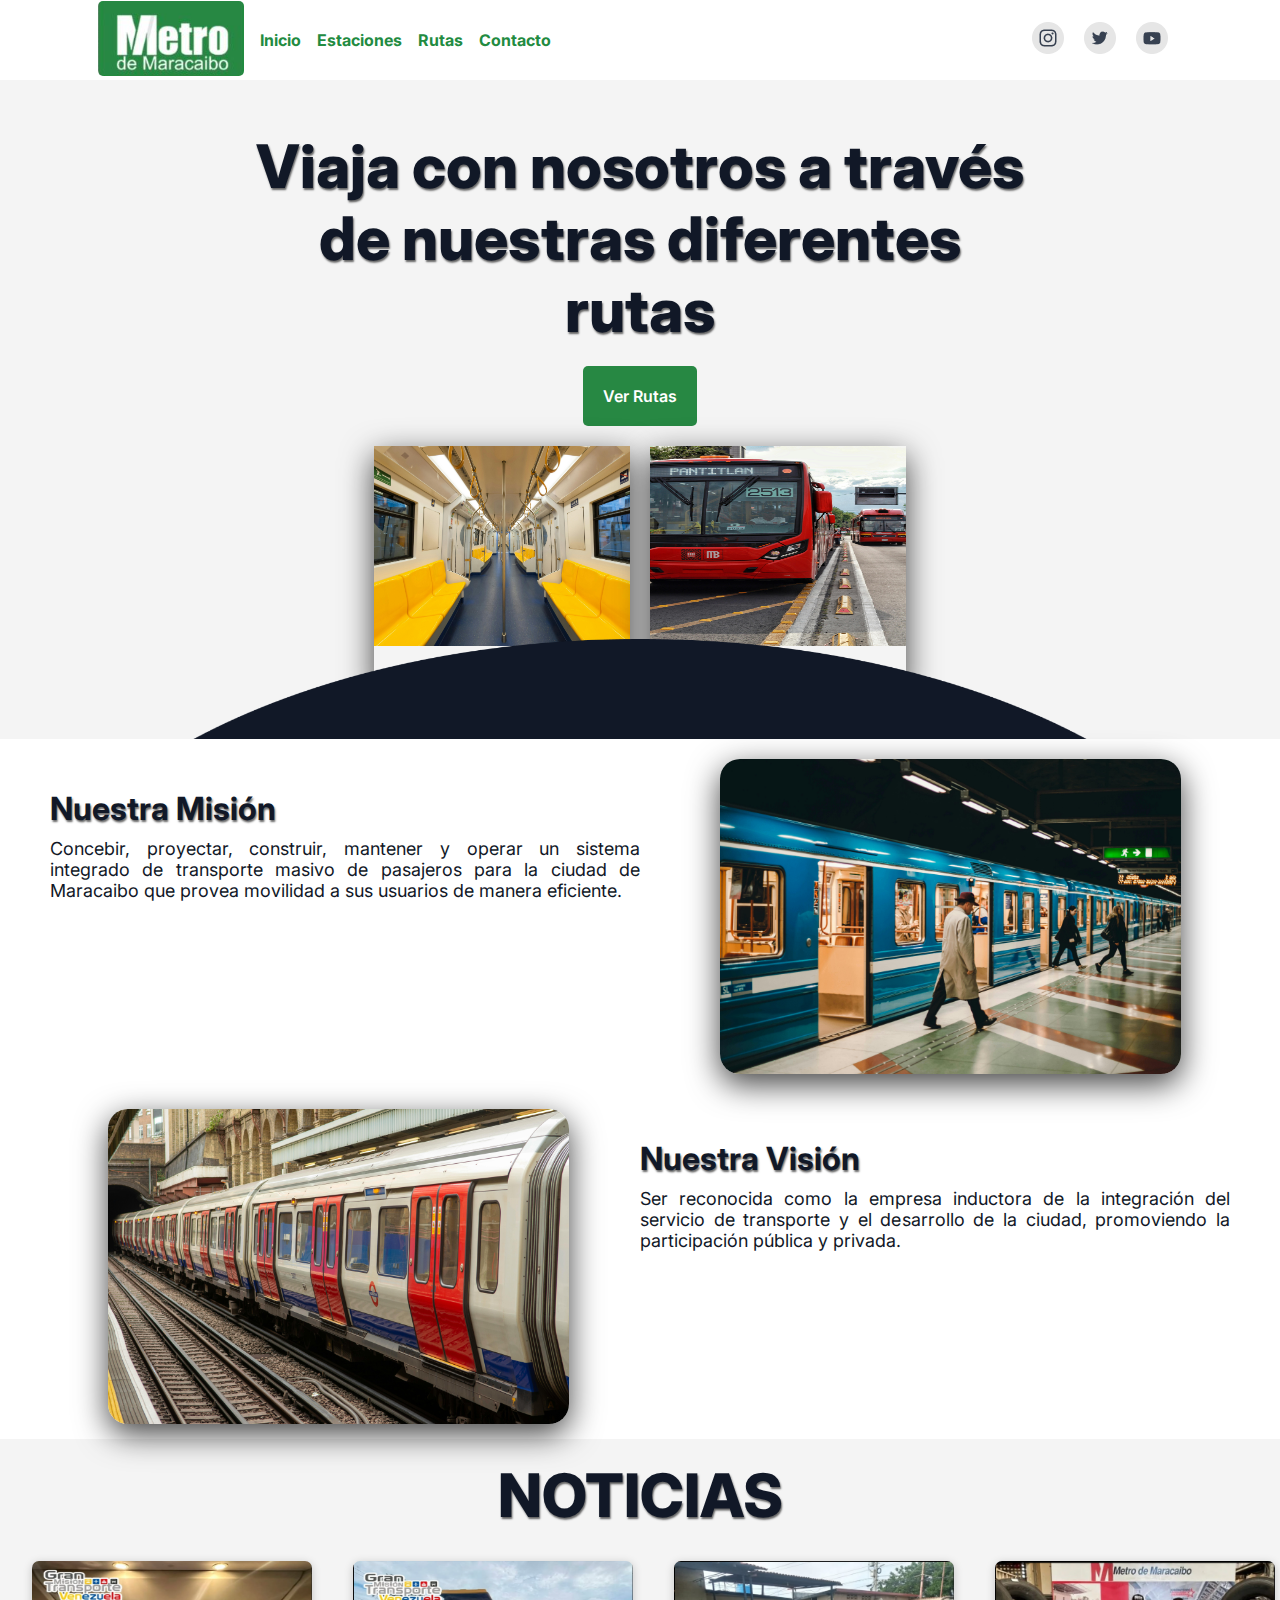
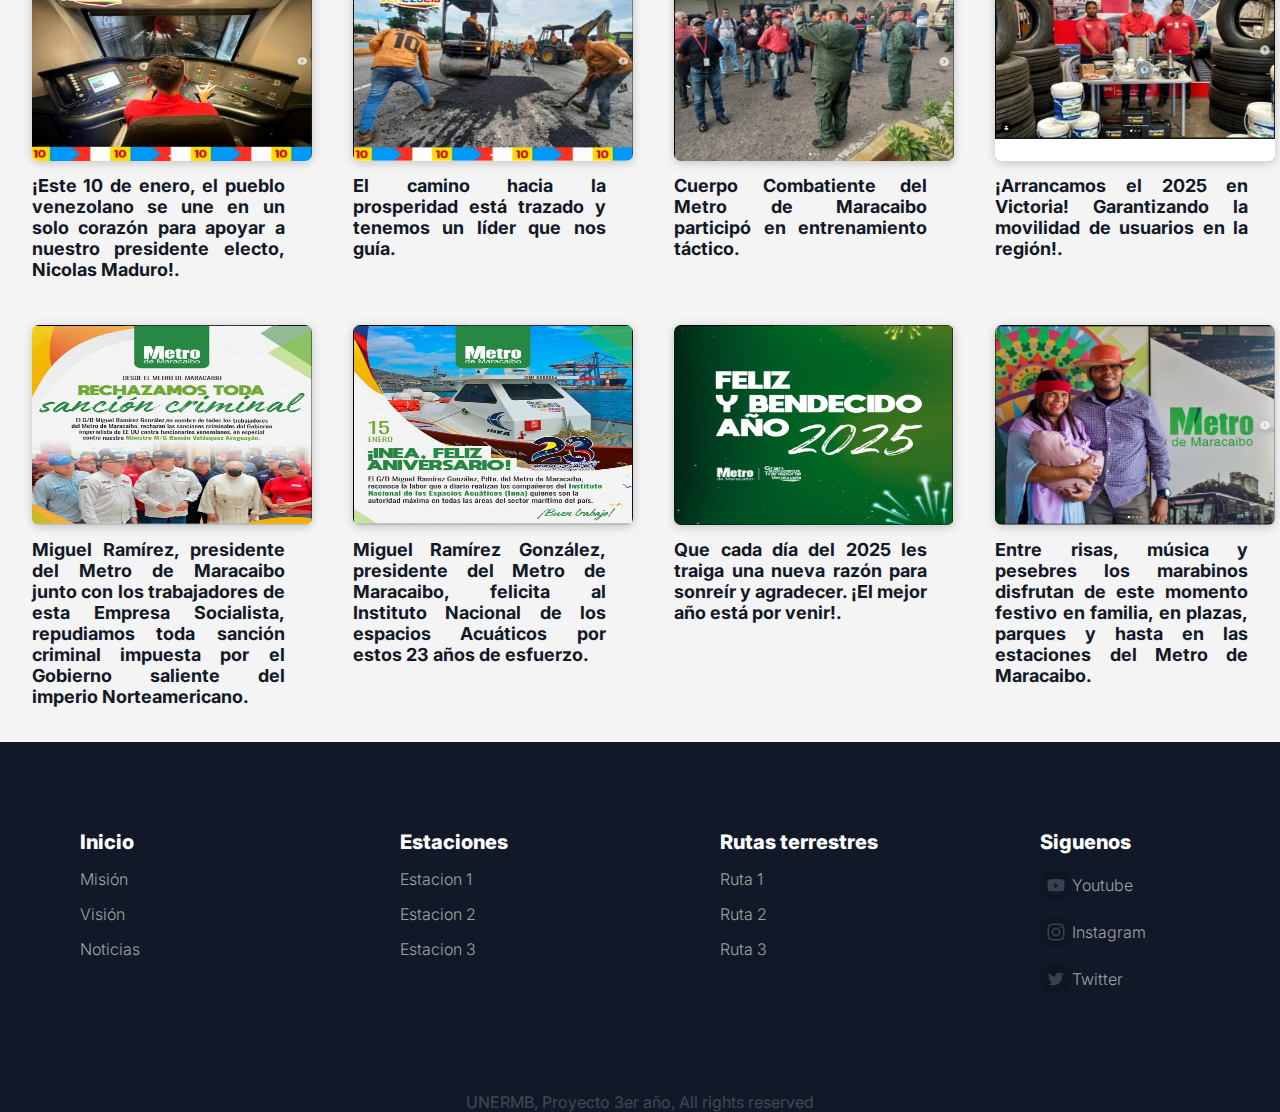
<file: index.html>
<!DOCTYPE html>
<html lang="es">
<head>
    <meta charset="UTF-8">
    <meta name="viewport" content="width=device-width, initial-scale=1.0">
    <!-- CUSTOM CSS -->
    <link rel="stylesheet" href="css/style.css" />
    <!-- GOOGLE FONTS "INTER" -->
    <link rel="preconnect" href="https://fonts.googleapis.com">
    <link rel="preconnect" href="https://fonts.gstatic.com" crossorigin>
    <link href="https://fonts.googleapis.com/css2?family=Inter:opsz,wght@14..32,100..900&family=Open+Sans:wght@300..800&display=swap" rel="stylesheet">

    <title>Metro de Maracaibo</title>
</head>
<body>
    
    <!-- MENU DE NAVEGACION -->
<nav class="nav">
    <ul class="nav__left">
        <li><img class="logo" src="img/logo.png" alt=""></li>
        <li><a href="#">Inicio</a></li>
        <li><a href="#">Estaciones</a></li>
        <li><a href="rutas.html">Rutas</a></li>
        <li><a href="#">Contacto</a></li>
    </ul>
    <ul class="nav__right">
        <li><a href="https://www.instagram.com/metrodemaracaibo/" target="_blank"><img src="img/instagram.png" alt=""></a></li>
        <li><a href="#" target="_blank"><img src="img/twitter.png" alt=""></a></li>
        <li><a href="#" target="_blank"><img src="img/youtube.png   " alt=""></a></li>
    </ul>
</nav>

<main class="main">
    <!-- HERO -->
    <div class="hero__container">
        <h1 class="hero__title">Viaja con nosotros a través de nuestras diferentes rutas</h1>
        <a class="btn" href="rutas.html">Ver Rutas</a>
        <div class="hero__cards">
            <div class="card">
                <a href=""><img class="card__img" src="img/Estacion.jpg" alt=""></a>
                <p class="card__text">Estaciones</p>
            </div>
            <div class="card">
                <a href="rutas.html"><img class="card__img" src="img/Metrobus.jpg" alt=""></a>
                <p class="card__text">Rutas Terrestres</p>
            </div>
        </div>
        <img class="hero__content" src="img/Ellipse.png" alt="">
    </div>
    <!-- MISION -->
    <div class="banner__container">
        <div class="banner__left"><a name="mision"></a>
            <h2 class=" banner__title">Nuestra Misión</h2>
            <p class="banner__text">Concebir, proyectar, construir, mantener y operar un sistema integrado de transporte masivo de pasajeros para la ciudad de Maracaibo que provea movilidad a sus usuarios de manera eficiente. </p>
        </div>
        <div class="banner__right">
            <img  src="img/pasajeros.jpg" alt="">
        </div>
    </div>
    <!-- VISION -->
    <div class="banner__container banner__container--rowreverse">
        <div class="banner__left"><a name="vision"></a>
            <h2 class=" banner__title banner__title--2">Nuestra Visión</h2>
            <p class="banner__text banner__text--2">Ser reconocida como la empresa inductora de la integración del servicio de transporte y el desarrollo de la ciudad, promoviendo la participación pública y privada. </p>
        </div>
        <div class="banner__right banner__right--2">
            <img  src="img/transporte.jpg" alt="">
        </div>
    </div>
    <!-- NOTICIAS -->
     <a  name="noticias"></a>
     <h2 class="title">NOTICIAS</h2>
     <!-- GRID 1 -->
     <div class="news__container">
        <div class="news__card">
            <a href="https://www.instagram.com/p/DEgR3k6y8Ll/?img_index=1" target="_blank"><img class="news__card__img" src="img/news1.png" alt=""></a>
            <p class="news__card__text">¡Este 10 de enero, el pueblo venezolano se une en un solo corazón para apoyar a nuestro presidente electo, Nicolas Maduro!.</p>
        </div>
        <div class="news__card">
            <a href="https://www.instagram.com/p/DEh6T8vRqHA/?img_index=1" target="_blank"><img class="news__card__img" src="img/news2.png" alt=""></a>
            <p class="news__card__text">El camino hacia la prosperidad está trazado y tenemos un líder que nos guía.</p>
        </div>
        <div class="news__card">
            <a href="https://www.instagram.com/p/DEi84VaxFaC/?img_index=1" target="_blank"><img class="news__card__img" src="img/news3.png" alt=""></a>
            <p class="news__card__text">Cuerpo Combatiente del Metro de Maracaibo participó en entrenamiento táctico.  </p>
        </div>
        <div class="news__card">
            <a href="https://www.instagram.com/p/DEn7wjuy9rk/?img_index=1" target="_blank"><img class="news__card__img" src="img/news4.png" alt=""></a>
            <p class="news__card__text">¡Arrancamos el 2025 en Victoria! Garantizando la movilidad de usuarios en la región!.</p>
        </div>
        
     </div>
     <!-- GRID 2 -->
     <div class="news__container">
        <div class="news__card">
            <a href="https://www.instagram.com/p/DEx3cFQy_B5/" target="_blank"><img class="news__card__img" src="img/news5.png" alt=""></a>
            <p class="news__card__text">Miguel Ramírez, presidente del Metro de Maracaibo junto con los trabajadores de esta Empresa Socialista, repudiamos toda sanción criminal impuesta por el Gobierno saliente del imperio Norteamericano.</p>
        </div>
        <div class="news__card">
            <a href="https://www.instagram.com/p/DE2hnW6xb4-/" target="_blank"><img class="news__card__img" src="img/news6.png" alt=""></a>
            <p class="news__card__text">Miguel Ramírez González, presidente del Metro de Maracaibo, felicita al Instituto Nacional de los espacios Acuáticos por estos 23 años de esfuerzo.</p>
        </div>
        <div class="news__card">
            <a href="https://www.instagram.com/p/DEQTwfmyc_K/" target="_blank"><img class="news__card__img" src="img/news7.png" alt=""></a>
            <p class="news__card__text">Que cada día del 2025 les traiga una nueva razón para sonreír y agradecer. ¡El mejor año está por venir!.</p>
        </div>
        <div class="news__card">
            <a href="https://www.instagram.com/p/DDxSz57ywaP/?img_index=1" target="_blank"><img class="news__card__img" src="img/news8.png" alt=""></a>
            <p class="news__card__text">Entre risas, música y pesebres los marabinos disfrutan de este momento festivo en familia, en plazas, parques y hasta en las estaciones del Metro de Maracaibo.</p>
        </div>
     </div>



</main>

<footer class="footer">
    <div class="footer__container">
    <ul class="footer__list">
        <li class="footer__title">Inicio</li>
        <li class="footer__list__item"><a href="#mision">Misión</a></li>
        <li class="footer__list__item"><a href="#vision">Visión</a></li>
        <li class="footer__list__item"><a href="#noticias">Noticias</a></li>
    </ul>

    
    <ul class="footer__list">
        <li class="footer__title">Estaciones</li>
        <li class="footer__list__item"><a href="">Estacion 1</a></li>
        <li class="footer__list__item"><a href="">Estacion 2</a></li>
        <li class="footer__list__item"><a href="">Estacion 3</a></li>
    </ul>

    
    <ul class="footer__list">
        <li class="footer__title">Rutas terrestres</li>
        <li class="footer__list__item"><a href="">Ruta 1</a></li>
        <li class="footer__list__item"><a href="">Ruta 2</a></li>
        <li class="footer__list__item"><a href="">Ruta 3</a></li>
    </ul>

   
    <ul class="footer__list">
        <li class="footer__title">Siguenos</li>
        <li class="footer__list__item"> <img src="img/youtube.png" alt=""><a href="">Youtube</a> </li>
        <li class="footer__list__item"> <img src="img/instagram.png" alt=""> <a href="">Instagram</a></li>
        <li class="footer__list__item"> <img src="img/twitter.png" alt=""> <a href="">Twitter</a></li>
    </ul>
    </div>

    <p class="footer__parrafo">UNERMB, Proyecto 3er año, All rights reserved</p>
</footer>
</body>
</html>
</file>
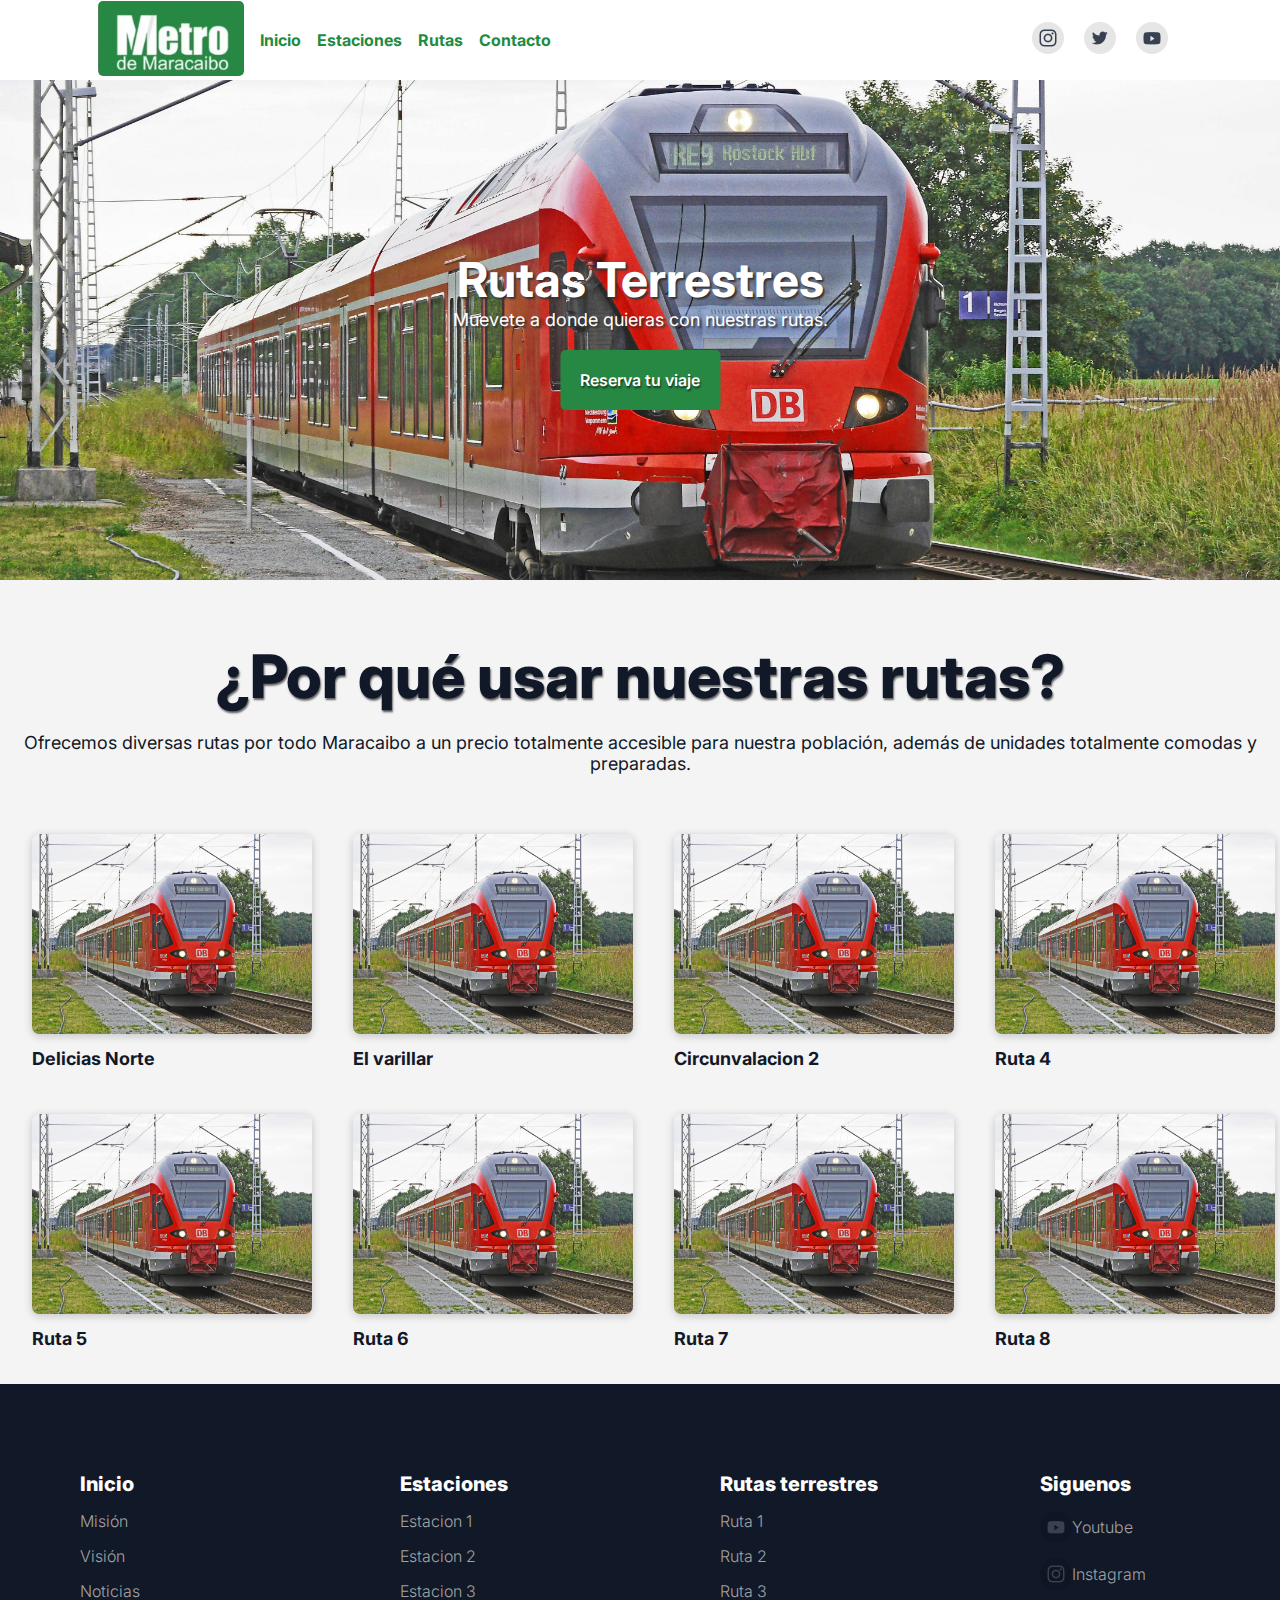
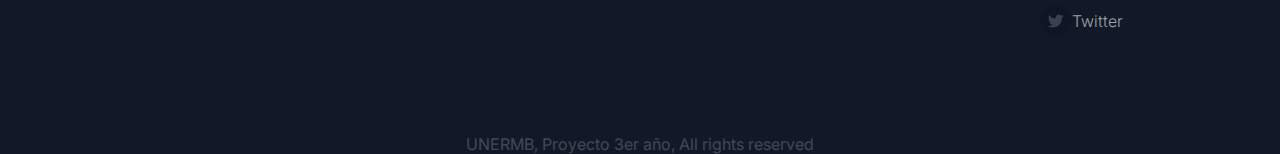
<file: rutas.html>
<!DOCTYPE html>
<html lang="es">
<head>
    <meta charset="UTF-8">
    <meta name="viewport" content="width=device-width, initial-scale=1.0">
    <!-- CUSTOM CSS -->
    <link rel="stylesheet" href="css/style.css" />
    <link rel="stylesheet" href="css/estaciones.css" />
    <!-- FONTS GOOGLE INTER -->
    <link rel="preconnect" href="https://fonts.googleapis.com">
    <link rel="preconnect" href="https://fonts.gstatic.com" crossorigin>
    <link href="https://fonts.googleapis.com/css2?family=Inter:opsz,wght@14..32,100..900&family=Open+Sans:wght@300..800&display=swap" rel="stylesheet">
    
    <title>Rutas</title>
</head>
<body>

    <!-- NAVEGACION -->
    <nav class="nav">
        <ul class="nav__left">
            <li><img class="logo" src="img/logo.png" alt=""></li>
            <li><a href="index.html">Inicio</a></li>
            <li><a href="#">Estaciones</a></li>
            <li><a href="rutas.html">Rutas</a></li>
            <li><a href="#">Contacto</a></li>
        </ul>
        <ul class="nav__right">
            <li><a href="https://www.instagram.com/metrodemaracaibo/" target="_blank"><img src="img/instagram.png" alt=""></a></li>
            <li><a href="#" target="_blank"><img src="img/twitter.png" alt=""></a></li>
            <li><a href="#" target="_blank"><img src="img/youtube.png   " alt=""></a></li>
        </ul>
    </nav>

    <!-- HEADER -->
    <header class="header">
        <div class="slider">
            <img src="img/train.jpg" alt="">
            <img src="img/Estacion.jpg" alt="">
            <img src="img/Metrobus.jpg" alt="">
            <img src="img/pasajeros.jpg" alt="">
            <img src="img/transporte.jpg" alt="">
        </div>
        <div class="slider__content">
            <h1 class="header__title">Rutas Terrestres</h1>
            <p class="header__parrafo">Muevete a donde quieras con nuestras rutas.</p>
            <a href="#contact" class="btn">Reserva tu viaje</a>
        </div>
    </header>

    <!-- INFO -->
    <section class="info">
        <h2 class="title">¿Por qué usar nuestras rutas?</h2>
        <p class="parrafo">Ofrecemos diversas rutas por todo Maracaibo a un precio totalmente accesible para nuestra población, además de unidades totalmente comodas y preparadas.</p>
    </section>

    <!-- GRID 1 -->
    <div class="news__container">
        <div class="news__card">
            <img class="news__card__img" src="img/train.jpg" alt="">
            <p class="news__card__text">Delicias Norte </p>
        </div>
        <div class="news__card">
            <img class="news__card__img" src="img/train.jpg" alt="">
            <p class="news__card__text">El varillar</p>
        </div>
        <div class="news__card">
            <img class="news__card__img" src="img/train.jpg" alt="">
            <p class="news__card__text">Circunvalacion 2</p>
        </div>
        <div class="news__card">
            <img class="news__card__img" src="img/train.jpg" alt="">
            <p class="news__card__text">Ruta 4 </p>
        </div>
        
     </div>

     <!-- GRID 2 -->
     <div class="news__container">
        <div class="news__card">
            <img class="news__card__img" src="img/train.jpg" alt="">
            <p class="news__card__text"> Ruta 5</p>
        </div>
        <div class="news__card">
            <img class="news__card__img" src="img/train.jpg" alt="">
            <p class="news__card__text">Ruta 6 </p>
        </div>
        <div class="news__card">
            <img class="news__card__img" src="img/train.jpg" alt="">
            <p class="news__card__text"> Ruta 7 </p>
        </div>
        <div class="news__card">
            <img class="news__card__img" src="img/train.jpg" alt="">
            <p class="news__card__text"> Ruta 8 </p>
        </div>
     </div>

     <!-- FOOTER -->
    <footer class="footer">
        <div class="footer__container">
        <ul class="footer__list">
            <li class="footer__title">Inicio</li>
            <li class="footer__list__item"><a href="#mision">Misión</a></li>
            <li class="footer__list__item"><a href="#vision">Visión</a></li>
            <li class="footer__list__item"><a href="#noticias">Noticias</a></li>
        </ul>
    
        
        <ul class="footer__list">
            <li class="footer__title">Estaciones</li>
            <li class="footer__list__item"><a href="">Estacion 1</a></li>
            <li class="footer__list__item"><a href="">Estacion 2</a></li>
            <li class="footer__list__item"><a href="">Estacion 3</a></li>
        </ul>
    
        
        <ul class="footer__list">
            <li class="footer__title">Rutas terrestres</li>
            <li class="footer__list__item"><a href="">Ruta 1</a></li>
            <li class="footer__list__item"><a href="">Ruta 2</a></li>
            <li class="footer__list__item"><a href="">Ruta 3</a></li>
        </ul>
    
       
        <ul class="footer__list">
            <li class="footer__title">Siguenos</li>
            <li class="footer__list__item"> <img src="img/youtube.png" alt=""><a href="">Youtube</a> </li>
            <li class="footer__list__item"> <img src="img/instagram.png" alt=""> <a href="">Instagram</a></li>
            <li class="footer__list__item"> <img src="img/twitter.png" alt=""> <a href="">Twitter</a></li>
        </ul>
        </div>
    
        <p class="footer__parrafo">UNERMB, Proyecto 3er año, All rights reserved</p>
    </footer>
    

</body>
</html>
</file>
<file: css/style.css>
*{
    padding: 0;
    margin: 0;
    box-sizing: border-box;
}

body{
    font-family: "Inter", sans-serif;
    background-color: #f4f4f4;
}

a {
    text-decoration: none;
}

/* CLASES REUTILIZABLES */

.parrafo {
    text-align: center;
    color: var(--azul-oscuro);
    font-size: 18px;
}

.btn {
    display: inline-block;
    padding: 20px;
    border-radius: 5px;
    text-decoration: none;
    margin-top: 20px;
    color: #fff;
    background-color: var(--verde-claro);
    font-weight: 600;
}

.btn:hover{
    box-shadow: 2px 2px 2px black;
    background-color: var(--azul-oscuro);
    text-decoration: underline;
}

.title {
    margin: 20px 0;
    font-weight: 800;
    font-size: 60px;
    text-align: center;
    color: var(--azul-oscuro);
    text-shadow: 1px 2px 2px rgba(0,0,0,0.6);
}

.sub-title {
    margin: 20px 0;
    font-weight: 700;
    font-size: 48px;
    text-align: center;
    color: var(--azul-oscuro);
    text-shadow: 1px 2px 2px rgba(0,0,0,0.6);
}

/*VARIABLES*/

:root {
    --azul-oscuro: #111827;
    --verde-claro: #278843;
    --verde-claro2:#73A23F;
    --verde-oscuro: #228B41;
}


/*NAVEGACION*/
.nav {
    width: 100%;
    background-color: #fff;
    height: 80px;
    display: flex;
}

.nav__left {
    width: 40%;
    display: flex;
    align-items: center;
    margin-left: 7%;
}

.logo {
    border-radius: 5px;
}

.nav__left li {
    list-style: none;
    padding: 8px;
}

.nav__left li a {
    text-decoration: none;
    color: var(--verde-oscuro);
    font-weight: bold;
}

.nav__left li a:hover{
    text-decoration: underline;
    font-size: 17px;
}

.nav__right {
    width: 45%;
    display: flex;
    align-items: center;
    justify-content: flex-end;
}

.nav__right li {
    list-style: none;
    padding: 10px;
}

/*HERO BANNER*/
main {
    width: 100%;
}

.hero__container {
    display: flex;
    flex-direction: column;
    align-items: center;
    height: 659px;
    position: relative;
    
}

.hero__title {
    margin-top: 50px;
    font-weight: 800;
    font-size: 60px;
    width: 60%;
    text-align: center;
    color: var(--azul-oscuro);
    text-shadow: 1px 2px 2px rgba(0,0,0,0.6);
}


.hero__cards {
    width: 100%;
    display: flex;
    justify-content: center;
    margin-top: 10px;
}

.card {
    width: 20%;
    border-radius: 5px;
    margin: 10px;
    box-shadow: 0px 10px 32px 0px rgba(0,0,0,0.75);
}

.card:hover{
    box-shadow: 0px 10px 32px 0px  var(--verde-oscuro);
    transition: .3s ease-in-out;
}

.card__img {
    width: 100%;
    height: 200px;
    overflow: hidden;
    
}

.card__text {
    text-align: center;
    font-weight: 700;
    color: var(--azul-oscuro);
    margin: 10px 0px;
}

.hero__content {
    position: absolute;
    bottom: 0;
    height: 100px;
    width: 100%;  
}

/*MISION*/

.banner__container{
    display: flex;
    background-color: #fff;
    width: 100%;
    height: 350px;
}

.banner__left {
    width: 50%;
    display: flex;
    flex-direction: column;
    justify-content: flex-start;
}

.banner__title {
    font-size: 32px;
    margin: 50px 0px 0px 50px;
    color: var(--azul-oscuro);
    text-shadow: 1px 2px 2px rgba(0,0,0,0.6);
}

.banner__text{
    text-align: justify;
    margin: 10px 0px 0px 50px;
    color: var(--azul-oscuro);
    font-size: 18px;
}

.banner__right {
    width: 40%;
}

.banner__right img {
    margin-top: 20px;
    margin-left: 80px;
    width: 90%;
    height: 90%;
    border-radius: 20px;
    box-shadow: 0px 10px 32px 0px rgba(0,0,0,0.75);
}

/*VISION*/
.banner__container--rowreverse {
    flex-direction: row-reverse;
}

.banner__right--2 img {
    margin-left: -20px;
}

.banner__title--2 {
    margin: 50px 50px 0px 0px;
}

.banner__text--2 {
    margin: 10px 50px 0px 0px;
}

/*NOTICIAS*/

/*NEWSCARD*/

.news__container {
    display: grid;
    width: 100%;
    grid-template-columns: repeat(4, 1fr);
    gap: 5px;
    margin: 10px 0 15px 0;
    justify-items: center;
}

.news__card {
    margin: 10px auto;
    width: 80%;
}

.news__card__img:hover{
    box-shadow: 0px 6px 26px 0px  var(--verde-claro2);
    transition: .3s ease-in-out;
}

.news__card__img {
    width: 280px;
    height: 200px;
    border-radius: 7px;
    box-shadow: 0 2px 10px rgba(0, 0, 0, 0.2);
}

.news__card__text {
    text-align: justify;
    color: var(--azul-oscuro);
    font-size: 18px;
    font-weight: 700;
    margin: 10px 0px;
}

/*FOOTER*/

.footer {
   width: 100%;
   background-color: var(--azul-oscuro);
}

.footer__container{
    display: grid;
    grid-template-columns: repeat(4, 1fr);
    height: 350px;
    background-color: var(--azul-oscuro);
    color: #fff;
    align-items: center;
}

.footer__list {
    width: 50%;
    height: 50%;
    margin: 0 auto;
}


.footer__title {
    list-style: none;
    font-weight: 800;
    font-size: 20px;
    margin-bottom: 10px;

}

.footer__list__item {
    display: flex;
    align-items: center;
    justify-content: flex-start;
    list-style: none;
    margin: 15px 0;
    font-weight: 300;
}

.footer__list__item a {
    color: #a1a2a3;
}

.footer__list__item a:hover{
    cursor: pointer;
    color: #fff;
    transition: .2s, ease-in-out;
}

.footer__parrafo {
    display: block;
    text-align: center;
    color: #fff;
    opacity: .2;
}

/*MEDIA QUERY PARA TABLET*/

@media (max-width: 768px){
    .nav__right {
        display: none;
    }

    .nav__left {
        justify-content: space-around;
        width: 100%;
    }
    
    .hero__container {
        height: auto;
    }

    .hero__title {
        font-size: 50px;
    }

    .hero__content {
        display: none;
    }

    .card {
        width: 40%;
    }

    .banner__right {
        max-height: 300px;
    }

    .banner__title {
        text-align: center;
    }

    .title {
        font-size: 50px;
    }

    .news__container {
        grid-template-columns: repeat(2, 1fr);
    }

    .news__card {
        width: 70%;
        margin: 10px auto;
    }

    .news__card__img {
        width: 100%;
    }

    .footer__container {
        grid-template-columns: repeat(2, 1fr);
        justify-content: center;
        align-items: center;
        text-align: center;
        margin-bottom: 2em;
    }

    .footer__list__item {
        justify-content: center;
    }

    .footer__parrafo {
        margin: 0 auto;
    }
}

/*MEDIA QUERY PARA CELULAR*/

@media (max-width: 500px){
    
    .nav__left {
        justify-content: flex-start;
    }
    
    .nav__left li img {
        display: none;
    }

    .hero__title {
        font-size: 40px;
    }

    .hero__cards {
        flex-direction: column;
        align-items: center;
    }

    .card {
        width: 80%;
    }

    .banner__container {
        height: auto;
        flex-direction: column;
    }

    .banner__left {
        width: 100%;
    }

    .banner__title {
        margin-left: 0;
    }

    .banner__text {
        text-align: center;
        margin: 10px 10px;
    }

    .banner__right {
        width: 100%;
    }

    .banner__right img {
        margin-left: 35px;
        width: 80%;
    }

    .banner__title--2 {
        margin-right: 0;
    }

    .title {
        font-size: 32px;
    }

    .news__container {
        grid-template-columns: repeat(1, 1fr);
    }

    .footer__container {
        grid-template-columns: repeat(1, 1fr);
        height: auto;
    }
}
</file>
<file: css/estaciones.css>
*{
    padding: 0;
    margin: 0;
    box-sizing: border-box;
}

body{
    font-family: "Inter", sans-serif;
    background-color: #f4f4f4;
    width: 100%;
}

a {
    text-decoration: none;
}

/*VARIABLES*/

:root {
    --azul-oscuro: #111827;
    --verde-claro: #278843;
    --verde-claro2:#73A23F;
    --verde-oscuro: #228B41;
}


/*HEADER*/
.header {
    /* background: url("/img/train.jpg") no-repeat center center/cover; */
    /* padding: 100px 20px; */
    color: #fff;
    text-align: center;
    text-shadow: 1px 2px 2px rgba(0,0,0,0.6);
    overflow: hidden;
    position: relative;
    
}

.header__title {
    font-size: 3em;
    text-shadow: 2px 2px 2px #333;
}

.header__parrafo {
    font-size: 18px;
    text-shadow: 2px 2px 2px #333;
}

/* INFO */
.info, .gallery{
    padding: 40px 20px;
    text-align: center;
}


/* .gallery__images {
    display: flex;
    justify-content: center;
    gap: 20px;
    flex-wrap: wrap;
}

.gallery__images img {
    width: 300px;
    height: auto;
    border-radius: 10px;
    box-shadow: 0 2px 10px rgba(0, 0, 0, 0.2);
} */

.slider {
    display: flex;
    width: 500%;
    padding: 0;
    animation: slide 25s infinite alternate ease-in-out;
    position: relative;
}

.slider img {
    width: 20%;
    height: 500px;
    object-fit: cover;
    object-position: center;
}

.slider__content {
  position: absolute; 
  top: 50%; 
  left: 50%; 
  transform: translate(-50%, -50%);
  color: white; 
  text-align: center; 
  padding: 20px;
  border-radius: 10px; 
}

@keyframes slide {

    0% {margin-left: 0%;}
    20% {margin-left: 0%;}

    25% {margin-left: -100%;}
    40% {margin-left: -100%;}

    45% {margin-left: -200%;}
    60% {margin-left: -200%;}

    65% {margin-left: -300%;}
    80% {margin-left: -300%;}

    85% {margin-left: -400%;}
    100% {margin-left:-400%;}
}

/* MEDIA QUERY PARA TABLET */

@media (max-width: 768px){
    .news__container{
        grid-template-columns: repeat(2, 1fr);
    }

    .news__card {
        width: auto;
        margin: 10px 20px;
    }

      .logo {
        display: flex;
        width: 100% ;
    }
}

@media (max-width: 500px){
    .news__container{
        grid-template-columns: repeat(1, 1fr);
    }

    .news__card {
        width: 80%;
        margin: 10px auto;
    }

      .logo {
        display: flex;
        width: 100% ;
    }
}
</file>
